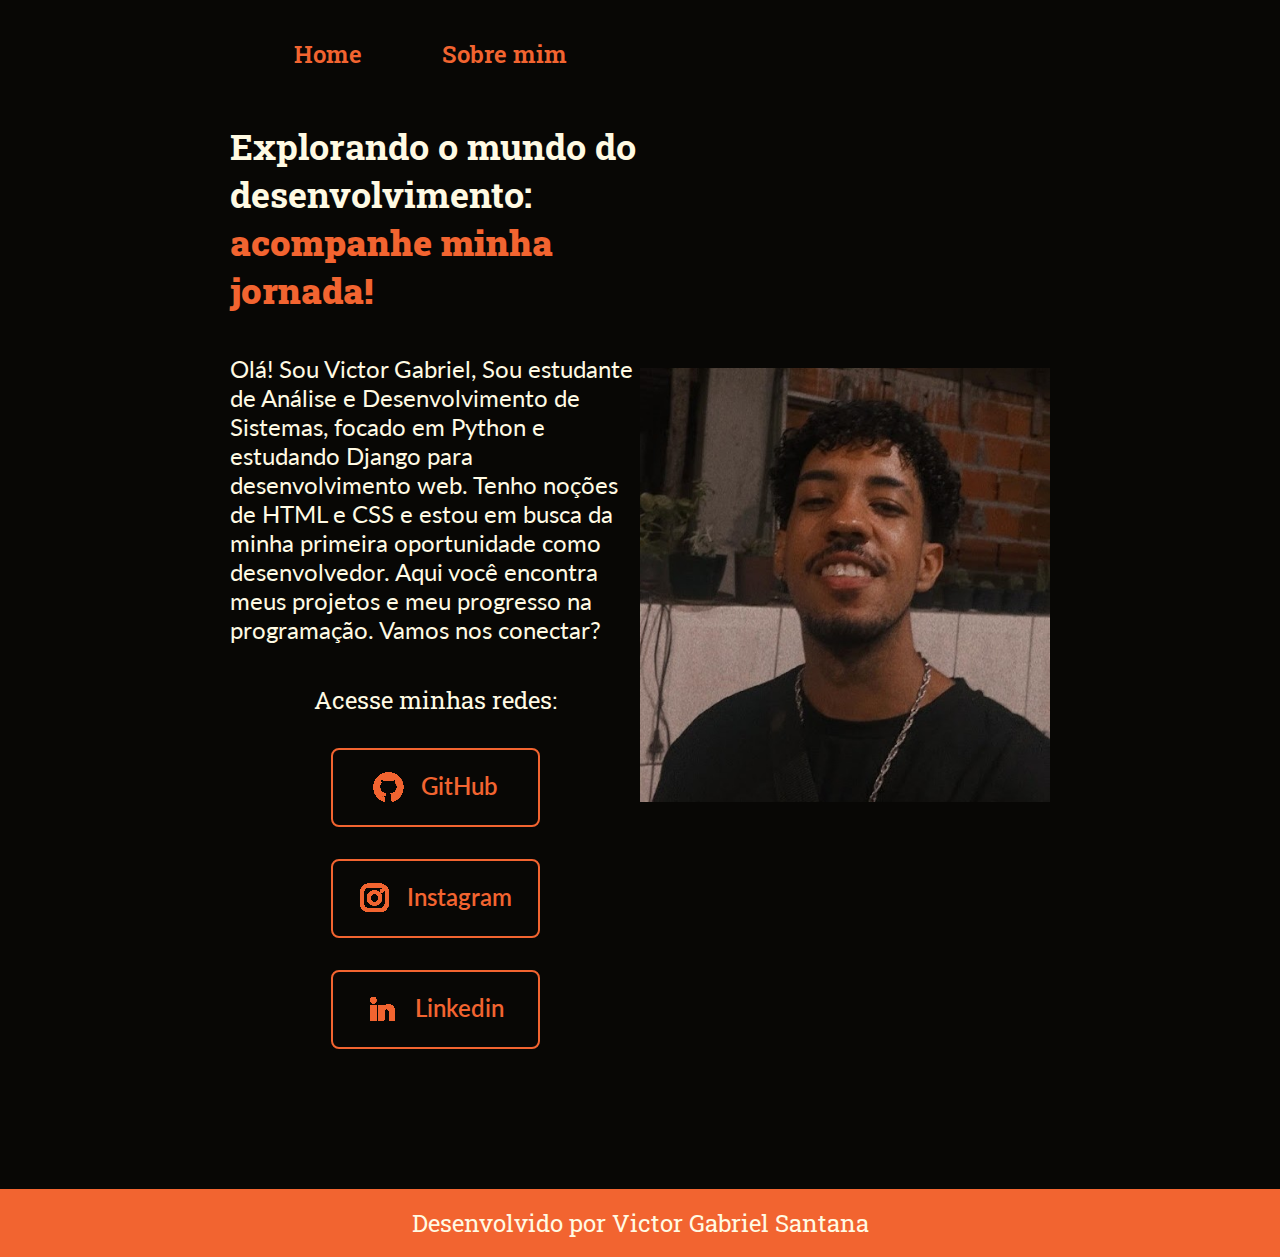
<file: index.html>
<!DOCTYPE html>
<html lang="pt-br">
<head>
    <meta charset="UTF-8">
    <meta name="viewport" content="width=device-width, initial-scale=1.0">
    <link rel="stylesheet" href="./Styles/style.css">
    <title>Portfólio</title>
</head>
<body>
    <header class="cabecalho">
        <nav class="cabecalho__menu">
            <a class="cabecalho__menu__link" href="index.html">Home</a>
            <a class="cabecalho__menu__link" href="about.html">Sobre mim</a>
        </nav>
    </header>
    <main class="apresentacao">
        <section class="apresentacao__conteudo">
            <h1 class="apresentacao__conteudo__titulo">Explorando o mundo do desenvolvimento: <strong class="destaque-titulo">acompanhe minha jornada!</strong></h1>
            <p class="apresentacao__conteudo__texto">Olá! Sou Victor Gabriel, Sou estudante de Análise e Desenvolvimento de Sistemas, focado em Python e estudando Django para desenvolvimento web. Tenho noções de HTML e CSS e estou em busca da minha primeira oportunidade como desenvolvedor. Aqui você encontra meus projetos e meu progresso na programação. Vamos nos conectar?</p>
            <div class="apresentacao__links">
                <h2 class="apresentacao__links__subtitulo">Acesse minhas redes:</h2>
                <a class="apresentacao__links__apresentacao" href="https://github.com/vgsantana">
                <img src="./assets/github_laranja.png" alt="icone github_laranja">
                    GitHub
                </a>
                <a class="apresentacao__links__apresentacao" href="https://www.instagram.com/vgsantanah/?hl=pt-br">
                    <img src="./assets/instagram_laranja.png" alt="icone instagram_laranja">
                    Instagram
                </a>
                <a class="apresentacao__links__apresentacao" href="https://www.linkedin.com/in/victor-gabriel-santana-051a9034a/">
                    <img src="./assets/linkedin_laranja.png" alt="icone linkedin_laranja">
                    Linkedin
                </a>
            </div>
        </section>

        <img class="apresentacao__imagem" src="./assets/ft.jpg" alt="foto pessoal" width="600" height="600">
    </main>
    <footer class="rodape">
        <p>Desenvolvido por Victor Gabriel Santana</p>
    </footer>
    
</body>
</html>
</file>
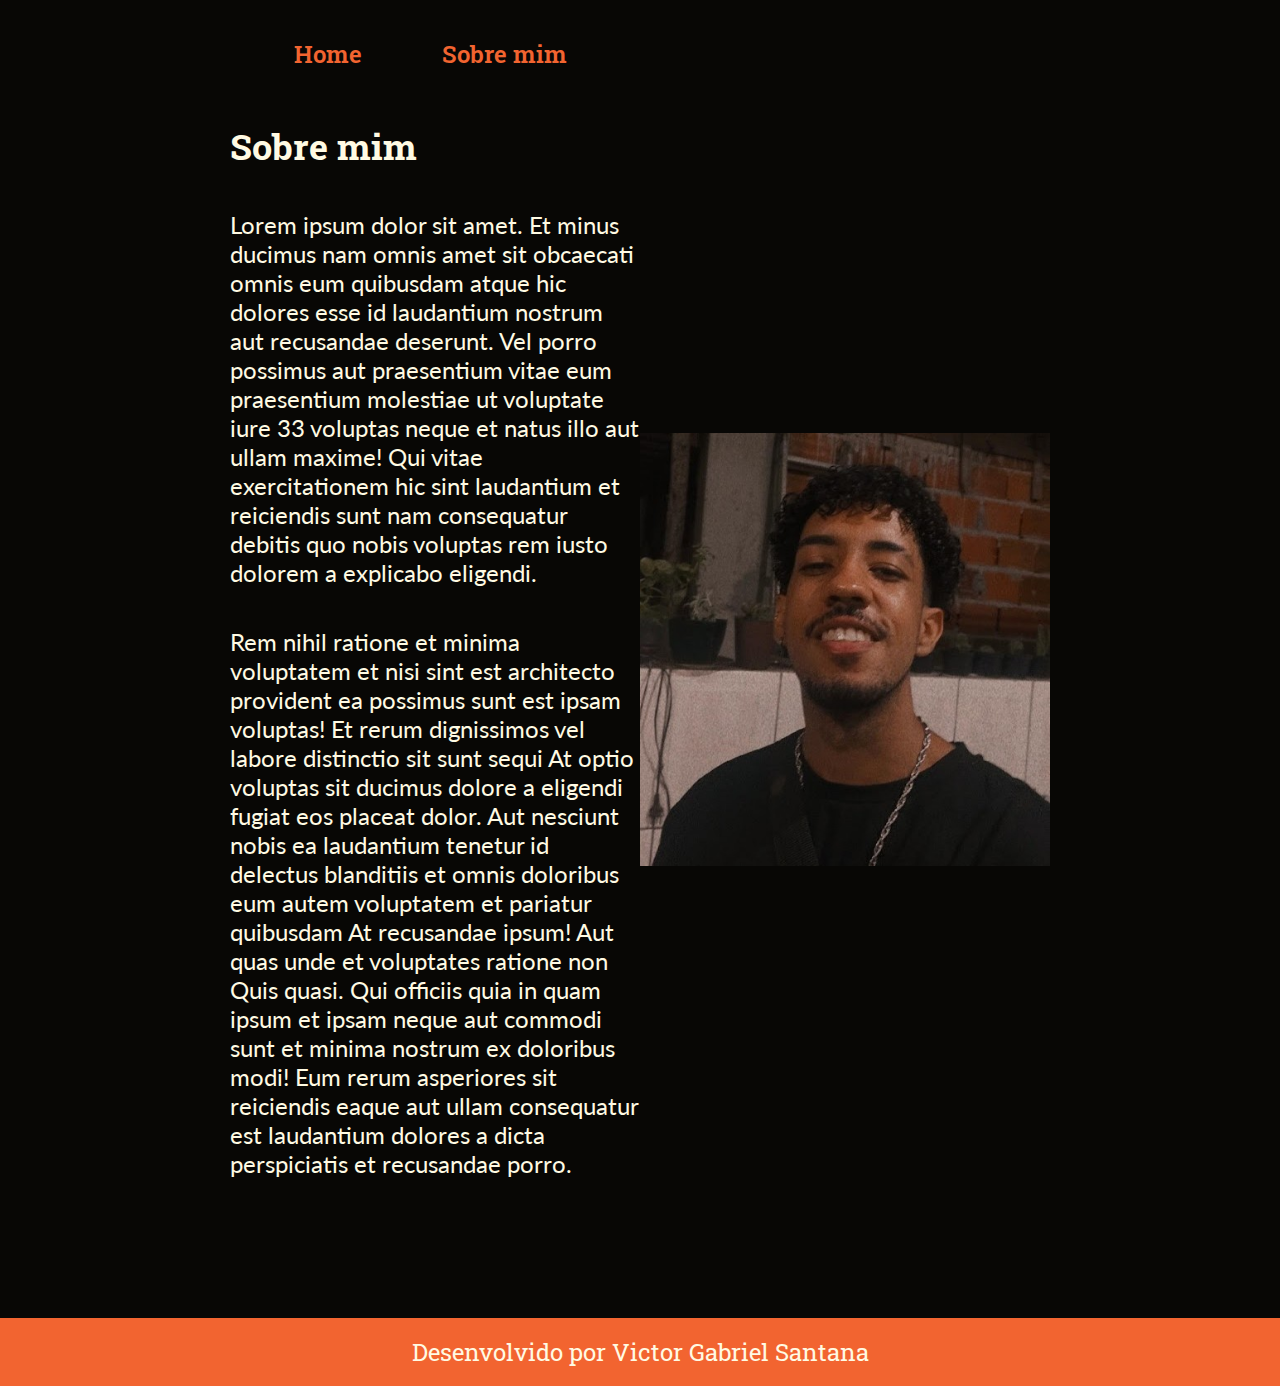
<file: about.html>
<!DOCTYPE html>
<html lang="pt-br">
<head>
    <meta charset="UTF-8">
    <meta name="viewport" content="width=device-width, initial-scale=1.0">
    <title>Sobre mim</title>
    <link rel="stylesheet" href="Styles/style.css">
</head>
<body>
    <header class="cabecalho">
        <nav class="cabecalho__menu">
            <a class="cabecalho__menu__link" href="index.html">Home</a>
            <a class="cabecalho__menu__link" href="about.html">Sobre mim</a>
        </nav>
    </header>
    <main class="apresentacao">
        <section class="apresentacao__conteudo">
            <h1 class="apresentacao__conteudo__titulo">Sobre mim</h1>
            <p class="apresentacao__conteudo__texto">Lorem ipsum dolor sit amet. Et minus ducimus nam omnis amet sit obcaecati omnis eum quibusdam atque hic dolores esse 
                id laudantium nostrum aut recusandae deserunt. Vel porro possimus aut praesentium vitae eum praesentium molestiae ut voluptate iure 33 voluptas neque et natus illo aut ullam maxime! 
                Qui vitae exercitationem hic sint laudantium et reiciendis sunt nam consequatur debitis quo nobis voluptas rem iusto dolorem a explicabo eligendi.</p>
            <p class="apresentacao__conteudo__texto">Rem nihil ratione et minima voluptatem et nisi sint est architecto provident ea possimus sunt est ipsam voluptas! 
                Et rerum dignissimos vel labore distinctio sit sunt sequi At optio voluptas sit ducimus dolore a eligendi fugiat eos placeat dolor. 
                Aut nesciunt nobis ea laudantium tenetur id delectus blanditiis et omnis doloribus eum autem voluptatem et pariatur quibusdam At recusandae ipsum! Aut quas unde et voluptates ratione non Quis quasi.

                Qui officiis quia in quam ipsum et ipsam neque aut commodi sunt et minima nostrum ex doloribus modi! 
                Eum rerum asperiores sit reiciendis eaque aut ullam consequatur est laudantium dolores a dicta perspiciatis et recusandae porro.</p>
        </section>
        <img class="apresentacao__imagem" src="./assets/ft.jpg" alt="foto pessoal" width="600" height="600">
    </main>
    <footer class="rodape">
        <p>Desenvolvido por Victor Gabriel Santana</p>
    </footer>
</body>
</html>
</file>
<file: Styles/style.css>
@import url('https://fonts.googleapis.com/css2?family=Roboto+Slab:wght@100..900&display=swap');
@import url('https://fonts.googleapis.com/css2?family=Lato:ital,wght@0,100;0,300;0,400;0,700;0,900;1,100;1,300;1,400;1,700;1,900&family=Roboto+Slab:wght@100..900&display=swap');

:root{
    --cor-principal: #080705;
    --cor-secundaria: #FFFAE3;
    --cor-terciaria: #F26430;
    --cor-hover: #272727;

    --fonte-primaria: "Roboto Slab", serif;
    --fonte-secundaria: "Lato", serif;
}

*{
    margin: 0;
    padding: 0;
}

body{
    box-sizing: border-box;
    background-color: var(--cor-principal);
    color: var(--cor-secundaria);
    
}

.cabecalho{
    padding: 3% 0 0 23%;
}

.cabecalho__menu{
    display: flex;
    gap: 80px;
}

.cabecalho__menu__link{
    font-family: var(--fonte-primaria);
    font-size: 1.5rem;
    font-weight: 600;
    color: var(--cor-terciaria);
    text-decoration: none;
}

.destaque-titulo{
    color: var(--cor-terciaria);
}

.apresentacao{
    padding: 4% 18% 11% 18%;
    display: flex;
    align-items: center;
    justify-content: space-between;
}

.apresentacao__conteudo{
    width: 50%;
    display: flex;
    flex-direction: column;
    gap: 40px;
}

.apresentacao__conteudo__titulo{
    font-size: 2.25rem;
    font-family: var(--fonte-primaria);
}

.apresentacao__conteudo__texto{
    font-size: 1.5rem;
    font-family: var(--fonte-secundaria);
}

.apresentacao__links{
    display: flex;
    justify-content: space-between;
    flex-direction: column;
    align-items: center;
    gap: 32px;
}

.apresentacao__links__subtitulo{
    font-family: var(--fonte-primaria);
    font-size: 1.5rem;
    font-weight: 400;
}

.apresentacao__links__apresentacao{
    display: flex;
    justify-content: center;
    gap: 16px;
    width: 50%;
    text-align: center;
    border-radius: 8px;
    border: 2px solid var(--cor-terciaria);
    font-size: 1.5rem;
    font-weight: 600;
    padding: 21.5px 0;
    text-decoration: none;
    color: var(--cor-terciaria);
    font-family: var(--fonte-secundaria);
}

.apresentacao__links__apresentacao:hover {
    background-color: var(--cor-hover);
    font-size: 1.625rem;
}

.apresentacao__imagem{
    width: 50%;
    height: 50%;
}

.rodape{
    padding: 18px 0 18px 0;
    text-align: center;
    background-color: var(--cor-terciaria);
    color: var(--cor-secundaria);
    font-size: 1.5rem;
    font-family: var(--fonte-primaria);
    font-weight: 400;
}

@media (max-width: 1200px){

    .cabecalho{
        padding: 3%;
    }

    .cabecalho__menu{
        justify-content: center;
    }

    .apresentacao{
        padding: 5%;
        flex-direction: column-reverse;
    }

    .apresentacao__conteudo{
        width: auto;
    }
}
</file>
